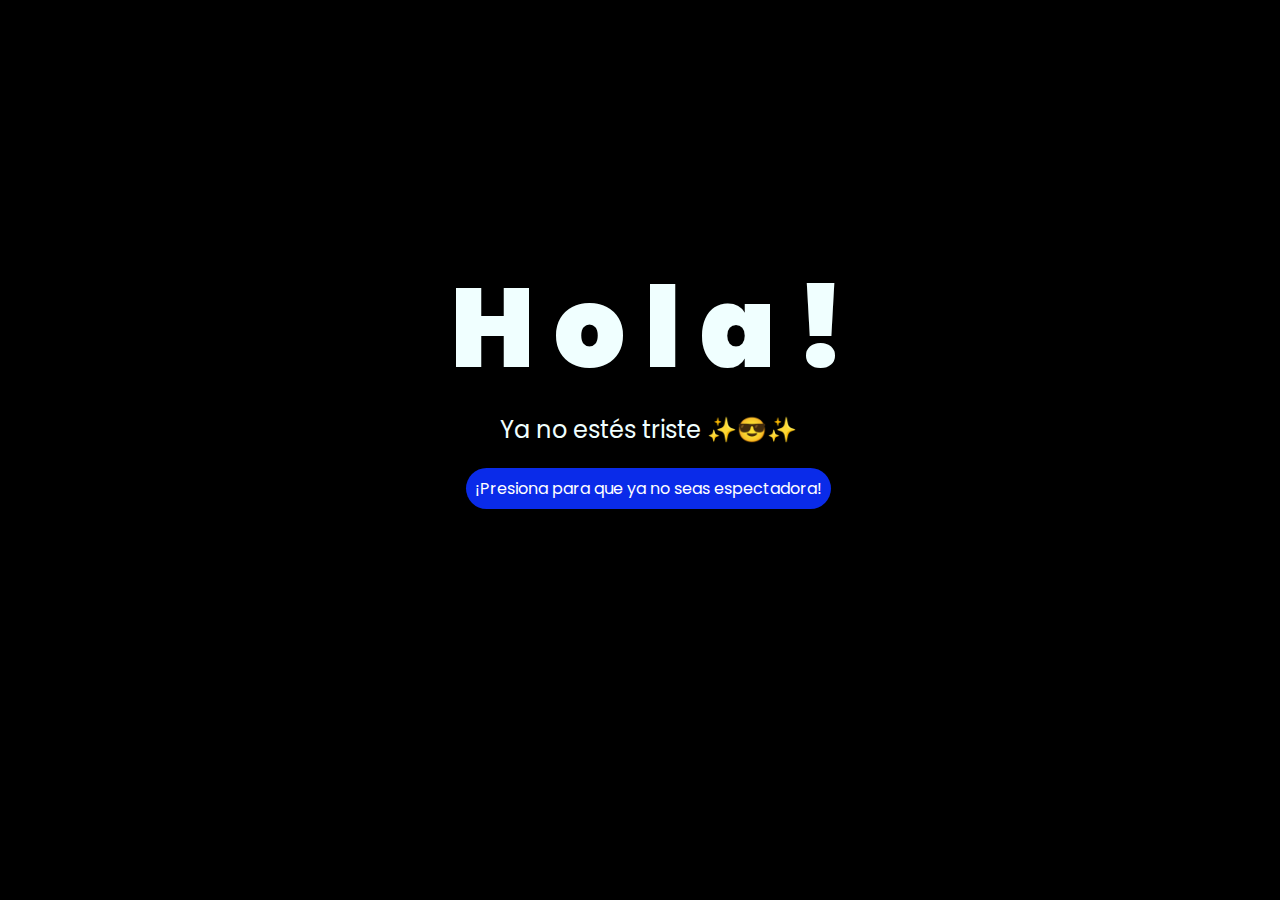
<file: index.html>
<!DOCTYPE html>
<html lang="es">

<head>
    <meta charset="UTF-8">
    <meta http-equiv="X-UA-Compatible" content="IE=edge">
    <meta name="viewport" content="width=device-width, initial-scale=1.0">
    <link rel="stylesheet" href="css/style.css">
    <link rel="icon" href="img/flowers.png" type="image/x-icon">
    <title>Flores amarillas</title>
</head>

<body>
    <div class="greetings">
        <span>H</span>
        <span>o</span>
        <span>l</span>
        <span>a</span>
        <span>!</span>
    </div>
    <div class="description">
        <span>Ya no estés triste ✨😎✨</span>
    </div>
    <div class="button">
        <button class="botones">
            <a href="flower.html" style="color: #fff;">¡Presiona para que ya no seas espectadora!</a>
        </button>
    </div>

    <!-- Créditos -->

</body>

</html>
</file>
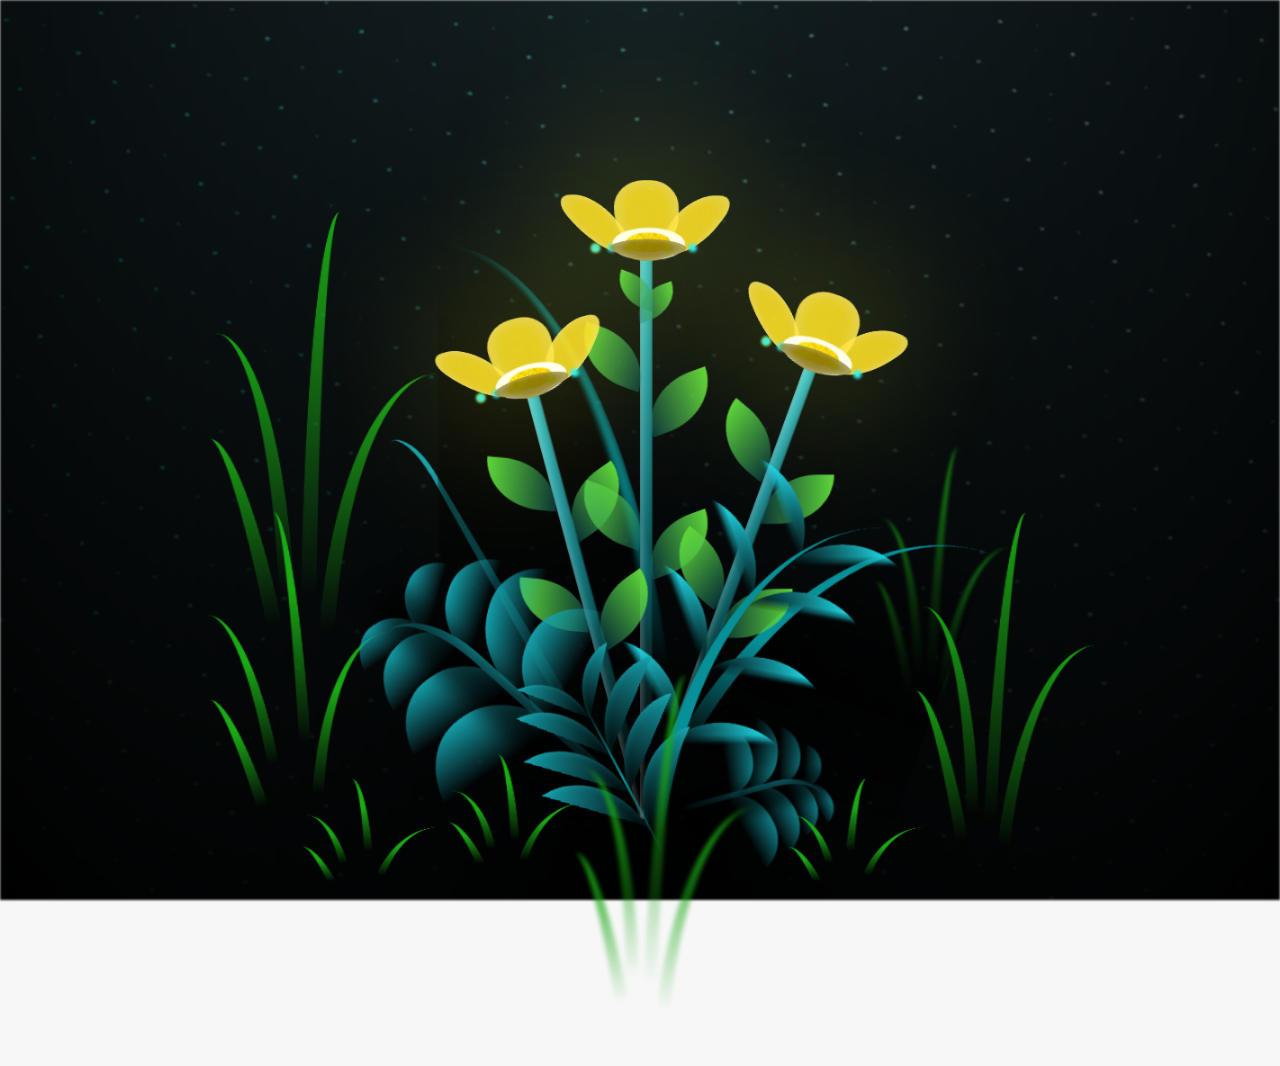
<file: flower.html>
<!DOCTYPE html>
<html lang="es">
  <head>
    <meta charset="UTF-8" />
    <meta http-equiv="X-UA-Compatible" content="IE=edge" />
    <meta name="viewport" content="width=device-width, initial-scale=1.0" />
    <link rel="stylesheet" href="css/main.css" />
    <link rel="icon" href="img/flowers.png" type="image/x-icon" />
    <title>Flores amarillas</title>
  </head>
  <body class="container">
    <audio src="./sound/flowers.mp3" autoplay loop></audio>
    <div id="lyrics">

    </div>

    <h1 class="titulo">Muchos pueden dar flores que durarán días,<br> estas, son para siempre 💛<br></h1>
    <div class="night"></div>
    <div class="flowers">
      <div class="flower flower--1">
        <div class="flower__leafs flower__leafs--1">
          <div class="flower__leaf flower__leaf--1"></div>
          <div class="flower__leaf flower__leaf--2"></div>
          <div class="flower__leaf flower__leaf--3"></div>
          <div class="flower__leaf flower__leaf--4"></div>
          <div class="flower__white-circle"></div>

          <div class="flower__light flower__light--1"></div>
          <div class="flower__light flower__light--2"></div>
          <div class="flower__light flower__light--3"></div>
          <div class="flower__light flower__light--4"></div>
          <div class="flower__light flower__light--5"></div>
          <div class="flower__light flower__light--6"></div>
          <div class="flower__light flower__light--7"></div>
          <div class="flower__light flower__light--8"></div>
        </div>
        <div class="flower__line">
          <div class="flower__line__leaf flower__line__leaf--1"></div>
          <div class="flower__line__leaf flower__line__leaf--2"></div>
          <div class="flower__line__leaf flower__line__leaf--3"></div>
          <div class="flower__line__leaf flower__line__leaf--4"></div>
          <div class="flower__line__leaf flower__line__leaf--5"></div>
          <div class="flower__line__leaf flower__line__leaf--6"></div>
        </div>
      </div>

      <div class="flower flower--2">
        <div class="flower__leafs flower__leafs--2">
          <div class="flower__leaf flower__leaf--1"></div>
          <div class="flower__leaf flower__leaf--2"></div>
          <div class="flower__leaf flower__leaf--3"></div>
          <div class="flower__leaf flower__leaf--4"></div>
          <div class="flower__white-circle"></div>

          <div class="flower__light flower__light--1"></div>
          <div class="flower__light flower__light--2"></div>
          <div class="flower__light flower__light--3"></div>
          <div class="flower__light flower__light--4"></div>
          <div class="flower__light flower__light--5"></div>
          <div class="flower__light flower__light--6"></div>
          <div class="flower__light flower__light--7"></div>
          <div class="flower__light flower__light--8"></div>
        </div>
        <div class="flower__line">
          <div class="flower__line__leaf flower__line__leaf--1"></div>
          <div class="flower__line__leaf flower__line__leaf--2"></div>
          <div class="flower__line__leaf flower__line__leaf--3"></div>
          <div class="flower__line__leaf flower__line__leaf--4"></div>
        </div>
      </div>

      <div class="flower flower--3">
        <div class="flower__leafs flower__leafs--3">
          <div class="flower__leaf flower__leaf--1"></div>
          <div class="flower__leaf flower__leaf--2"></div>
          <div class="flower__leaf flower__leaf--3"></div>
          <div class="flower__leaf flower__leaf--4"></div>
          <div class="flower__white-circle"></div>

          <div class="flower__light flower__light--1"></div>
          <div class="flower__light flower__light--2"></div>
          <div class="flower__light flower__light--3"></div>
          <div class="flower__light flower__light--4"></div>
          <div class="flower__light flower__light--5"></div>
          <div class="flower__light flower__light--6"></div>
          <div class="flower__light flower__light--7"></div>
          <div class="flower__light flower__light--8"></div>
        </div>
        <div class="flower__line">
          <div class="flower__line__leaf flower__line__leaf--1"></div>
          <div class="flower__line__leaf flower__line__leaf--2"></div>
          <div class="flower__line__leaf flower__line__leaf--3"></div>
          <div class="flower__line__leaf flower__line__leaf--4"></div>
        </div>
      </div>

      <div class="grow-ans" style="--d: 1.2s">
        <div class="flower__g-long">
          <div class="flower__g-long__top"></div>
          <div class="flower__g-long__bottom"></div>
        </div>
      </div>

      <div class="growing-grass">
        <div class="flower__grass flower__grass--1">
          <div class="flower__grass--top"></div>
          <div class="flower__grass--bottom"></div>
          <div class="flower__grass__leaf flower__grass__leaf--1"></div>
          <div class="flower__grass__leaf flower__grass__leaf--2"></div>
          <div class="flower__grass__leaf flower__grass__leaf--3"></div>
          <div class="flower__grass__leaf flower__grass__leaf--4"></div>
          <div class="flower__grass__leaf flower__grass__leaf--5"></div>
          <div class="flower__grass__leaf flower__grass__leaf--6"></div>
          <div class="flower__grass__leaf flower__grass__leaf--7"></div>
          <div class="flower__grass__leaf flower__grass__leaf--8"></div>
          <div class="flower__grass__overlay"></div>
        </div>
      </div>

      <div class="growing-grass">
        <div class="flower__grass flower__grass--2">
          <div class="flower__grass--top"></div>
          <div class="flower__grass--bottom"></div>
          <div class="flower__grass__leaf flower__grass__leaf--1"></div>
          <div class="flower__grass__leaf flower__grass__leaf--2"></div>
          <div class="flower__grass__leaf flower__grass__leaf--3"></div>
          <div class="flower__grass__leaf flower__grass__leaf--4"></div>
          <div class="flower__grass__leaf flower__grass__leaf--5"></div>
          <div class="flower__grass__leaf flower__grass__leaf--6"></div>
          <div class="flower__grass__leaf flower__grass__leaf--7"></div>
          <div class="flower__grass__leaf flower__grass__leaf--8"></div>
          <div class="flower__grass__overlay"></div>
        </div>
      </div>

      <div class="grow-ans" style="--d: 2.4s">
        <div class="flower__g-right flower__g-right--1">
          <div class="leaf"></div>
        </div>
      </div>

      <div class="grow-ans" style="--d: 2.8s">
        <div class="flower__g-right flower__g-right--2">
          <div class="leaf"></div>
        </div>
      </div>

      <div class="grow-ans" style="--d: 2.8s">
        <div class="flower__g-front">
          <div
            class="flower__g-front__leaf-wrapper flower__g-front__leaf-wrapper--1"
          >
            <div class="flower__g-front__leaf"></div>
          </div>
          <div
            class="flower__g-front__leaf-wrapper flower__g-front__leaf-wrapper--2"
          >
            <div class="flower__g-front__leaf"></div>
          </div>
          <div
            class="flower__g-front__leaf-wrapper flower__g-front__leaf-wrapper--3"
          >
            <div class="flower__g-front__leaf"></div>
          </div>
          <div
            class="flower__g-front__leaf-wrapper flower__g-front__leaf-wrapper--4"
          >
            <div class="flower__g-front__leaf"></div>
          </div>
          <div
            class="flower__g-front__leaf-wrapper flower__g-front__leaf-wrapper--5"
          >
            <div class="flower__g-front__leaf"></div>
          </div>
          <div
            class="flower__g-front__leaf-wrapper flower__g-front__leaf-wrapper--6"
          >
            <div class="flower__g-front__leaf"></div>
          </div>
          <div
            class="flower__g-front__leaf-wrapper flower__g-front__leaf-wrapper--7"
          >
            <div class="flower__g-front__leaf"></div>
          </div>
          <div
            class="flower__g-front__leaf-wrapper flower__g-front__leaf-wrapper--8"
          >
            <div class="flower__g-front__leaf"></div>
          </div>
          <div class="flower__g-front__line"></div>
        </div>
      </div>

      <div class="grow-ans" style="--d: 3.2s">
        <div class="flower__g-fr">
          <div class="leaf"></div>
          <div class="flower__g-fr__leaf flower__g-fr__leaf--1"></div>
          <div class="flower__g-fr__leaf flower__g-fr__leaf--2"></div>
          <div class="flower__g-fr__leaf flower__g-fr__leaf--3"></div>
          <div class="flower__g-fr__leaf flower__g-fr__leaf--4"></div>
          <div class="flower__g-fr__leaf flower__g-fr__leaf--5"></div>
          <div class="flower__g-fr__leaf flower__g-fr__leaf--6"></div>
          <div class="flower__g-fr__leaf flower__g-fr__leaf--7"></div>
          <div class="flower__g-fr__leaf flower__g-fr__leaf--8"></div>
        </div>
      </div>

      <div class="long-g long-g--0">
        <div class="grow-ans" style="--d: 3s">
          <div class="leaf leaf--0"></div>
        </div>
        <div class="grow-ans" style="--d: 2.2s">
          <div class="leaf leaf--1"></div>
        </div>
        <div class="grow-ans" style="--d: 3.4s">
          <div class="leaf leaf--2"></div>
        </div>
        <div class="grow-ans" style="--d: 3.6s">
          <div class="leaf leaf--3"></div>
        </div>
      </div>

      <div class="long-g long-g--1">
        <div class="grow-ans" style="--d: 3.6s">
          <div class="leaf leaf--0"></div>
        </div>
        <div class="grow-ans" style="--d: 3.8s">
          <div class="leaf leaf--1"></div>
        </div>
        <div class="grow-ans" style="--d: 4s">
          <div class="leaf leaf--2"></div>
        </div>
        <div class="grow-ans" style="--d: 4.2s">
          <div class="leaf leaf--3"></div>
        </div>
      </div>

      <div class="long-g long-g--2">
        <div class="grow-ans" style="--d: 4s">
          <div class="leaf leaf--0"></div>
        </div>
        <div class="grow-ans" style="--d: 4.2s">
          <div class="leaf leaf--1"></div>
        </div>
        <div class="grow-ans" style="--d: 4.4s">
          <div class="leaf leaf--2"></div>
        </div>
        <div class="grow-ans" style="--d: 4.6s">
          <div class="leaf leaf--3"></div>
        </div>
      </div>

      <div class="long-g long-g--3">
        <div class="grow-ans" style="--d: 4s">
          <div class="leaf leaf--0"></div>
        </div>
        <div class="grow-ans" style="--d: 4.2s">
          <div class="leaf leaf--1"></div>
        </div>
        <div class="grow-ans" style="--d: 3s">
          <div class="leaf leaf--2"></div>
        </div>
        <div class="grow-ans" style="--d: 3.6s">
          <div class="leaf leaf--3"></div>
        </div>
      </div>

      <div class="long-g long-g--4">
        <div class="grow-ans" style="--d: 4s">
          <div class="leaf leaf--0"></div>
        </div>
        <div class="grow-ans" style="--d: 4.2s">
          <div class="leaf leaf--1"></div>
        </div>
        <div class="grow-ans" style="--d: 3s">
          <div class="leaf leaf--2"></div>
        </div>
        <div class="grow-ans" style="--d: 3.6s">
          <div class="leaf leaf--3"></div>
        </div>
      </div>

      <div class="long-g long-g--5">
        <div class="grow-ans" style="--d: 4s">
          <div class="leaf leaf--0"></div>
        </div>
        <div class="grow-ans" style="--d: 4.2s">
          <div class="leaf leaf--1"></div>
        </div>
        <div class="grow-ans" style="--d: 3s">
          <div class="leaf leaf--2"></div>
        </div>
        <div class="grow-ans" style="--d: 3.6s">
          <div class="leaf leaf--3"></div>
        </div>
      </div>

      <div class="long-g long-g--6">
        <div class="grow-ans" style="--d: 4.2s">
          <div class="leaf leaf--0"></div>
        </div>
        <div class="grow-ans" style="--d: 4.4s">
          <div class="leaf leaf--1"></div>
        </div>
        <div class="grow-ans" style="--d: 4.6s">
          <div class="leaf leaf--2"></div>
        </div>
        <div class="grow-ans" style="--d: 4.8s">
          <div class="leaf leaf--3"></div>
        </div>
      </div>

      <div class="long-g long-g--7">
        <div class="grow-ans" style="--d: 3s">
          <div class="leaf leaf--0"></div>
        </div>
        <div class="grow-ans" style="--d: 3.2s">
          <div class="leaf leaf--1"></div>
        </div>
        <div class="grow-ans" style="--d: 3.5s">
          <div class="leaf leaf--2"></div>
        </div>
        <div class="grow-ans" style="--d: 3.6s">
          <div class="leaf leaf--3"></div>
        </div>
      </div>
    </div>
    <script src="anim.js"></script>
    <script src="main.js"></script>
  </body>
</html>
</file>
<file: css/style.css>
@import url('https://fonts.googleapis.com/css2?family=Poppins:ital,wght@0,500;1,900&display=swap');
*{
    font-family: 'Poppins',cursive;
}
body{
    color: azure;
    width: 100%;
    height: 82vh;
    display: flex;
    flex-direction: column;
    align-items: center;
    justify-content: center;
    background-color: black;
    /* padding-top: -30; */
}

.botones{
    padding: 9px;
    border-radius: 80px;
    background-color: transparent;
    border: none;
}

.botones a{
    background-color: #0a2be9;
    padding: 9px;
    border-radius: 80px;
    -webkit-border-radius: 80px;
    -moz-border-radius: 80px;
    -ms-border-radius: 80px;
    -o-border-radius: 80px;

}

.botones a:focus{
    background-color: rgb(50, 194, 194);
}

.greetings{
    font-size: 7rem;
    font-weight: 900;
}
.greetings > span{
    animation: glow 2.5s ease-in-out infinite;
}
@keyframes glow{
    0%, 100%{
        color: #fff;
        text-shadow: 0 0 12px #39c6d6, 0 0 50px #39c6d6, 0 0 100px #39c6d6;
    }
    10%, 90%{
        color: #111;
        text-shadow: none;
    }
}
.greetings > span:nth-child(2){
    animation-delay: .2s ;
}
.greetings > span:nth-child(3){
    animation-delay: .4s ;
}
.greetings > span:nth-child(4){
    animation-delay: .6s;
}
.greetings > span:nth-child(5){
    animation-delay: .8s;
}
.greetings > span:nth-child(6){
    animation-delay: 1s;
}

.description{
    font-size: 1.5rem;
    margin-bottom: 20px;
}

.button a{
    text-decoration: none;
    font-size: 1rem;
    color: #111;
}

@media screen and (max-width:574px){
    .greetings{
        display: block;
        font-size: 4rem;
        font-weight: 800;
        text-align: center;
    }
    .description{
        font-size: 2rem;
    }
    
    .button a{
        font-size: 1rem;
    }
}
</file>
<file: css/main.css>
*,
*::after,
*::before {
  padding: 0;
  margin: 0;
  box-sizing: border-box;
}

:root {
  --dark-color: #000;
}

body {
  display: flex;
  align-items: flex-end;
  justify-content: center;
  min-height: 100vh;
  background-color: var(--dark-color);
  overflow: hidden;
  perspective: 1000px;
}

#lyrics {
  font-size: 28px;
  font-family: "Franklin Gothic Medium", "Arial Narrow", Arial, sans-serif;
  color: white;
  position: absolute;
  margin-bottom: 20%;
  z-index: 1;
  font-weight: bold;
  letter-spacing: 4px;
}
@media only screen and (max-width: 600px) {
  /* Estilos específicos para dispositivos con un ancho máximo de 600px */
  #lyrics {
      font-size: 14px; /* Reduce el tamaño del texto para dispositivos más pequeños */
      margin-bottom: 530px;
      letter-spacing: 3px;
  }

}
.titulo {
  margin-bottom: 500px;
  font-family: "Arial Narrow", Arial, sans-serif;
  color: #fcf3cf;
  font-size: 20px;
  position: absolute;
  font-weight: bold;
  letter-spacing: 14px;
  opacity: 0;
  animation: fadeIn 3s ease-in-out forwards;
  text-align: center;
}
@keyframes fadeIn {
  from {
    opacity: 0;
  }
  to {
    opacity: 1;
  }
}

.night {
  z-index: -1;
  position: absolute;
  left: 50%;
  top: 0;
  transform: translateX(-50%);
  width: 100%;
  height: 100%;
  filter: blur(0.1vmin);
  background-image: radial-gradient(
      ellipse at top,
      transparent 0%,
      var(--dark-color)
    ),
    radial-gradient(
      ellipse at bottom,
      var(--dark-color),
      rgba(145, 233, 255, 0.2)
    ),
    repeating-linear-gradient(
      220deg,
      rgb(0, 0, 0) 0px,
      rgb(0, 0, 0) 19px,
      transparent 19px,
      transparent 22px
    ),
    repeating-linear-gradient(
      189deg,
      rgb(0, 0, 0) 0px,
      rgb(0, 0, 0) 19px,
      transparent 19px,
      transparent 22px
    ),
    repeating-linear-gradient(
      148deg,
      rgb(0, 0, 0) 0px,
      rgb(0, 0, 0) 19px,
      transparent 19px,
      transparent 22px
    ),
    linear-gradient(90deg, rgb(0, 255, 250), rgb(240, 240, 240));
}

.flowers {
  position: relative;
  transform: scale(0.9);
  /*margin-bottom: 100px;
  */
}

@media only screen and (max-width: 600px) {
  /* Estilos específicos para dispositivos con un ancho máximo de 600px */
.flowers {
      font-size: 14px;
      margin-bottom: 35%;
      letter-spacing: 3px;
      transform: scale(1.0);
}

}

.flower {
  position: absolute;
  bottom: 10vmin;
  transform-origin: bottom center;
  z-index: 10;
  --fl-speed: 0.8s;
}
.flower--1 {
  -webkit-animation: moving-flower-1 4s linear infinite;
  animation: moving-flower-1 4s linear infinite;
}
.flower--1 .flower__line {
  height: 70vmin;
  -webkit-animation-delay: 0.3s;
  animation-delay: 0.3s;
}
.flower--1 .flower__line__leaf--1 {
  -webkit-animation: blooming-leaf-right var(--fl-speed) 1.6s backwards;
  animation: blooming-leaf-right var(--fl-speed) 1.6s backwards;
}
.flower--1 .flower__line__leaf--2 {
  -webkit-animation: blooming-leaf-right var(--fl-speed) 1.4s backwards;
  animation: blooming-leaf-right var(--fl-speed) 1.4s backwards;
}
.flower--1 .flower__line__leaf--3 {
  -webkit-animation: blooming-leaf-left var(--fl-speed) 1.2s backwards;
  animation: blooming-leaf-left var(--fl-speed) 1.2s backwards;
}
.flower--1 .flower__line__leaf--4 {
  -webkit-animation: blooming-leaf-left var(--fl-speed) 1s backwards;
  animation: blooming-leaf-left var(--fl-speed) 1s backwards;
}
.flower--1 .flower__line__leaf--5 {
  -webkit-animation: blooming-leaf-right var(--fl-speed) 1.8s backwards;
  animation: blooming-leaf-right var(--fl-speed) 1.8s backwards;
}
.flower--1 .flower__line__leaf--6 {
  -webkit-animation: blooming-leaf-left var(--fl-speed) 2s backwards;
  animation: blooming-leaf-left var(--fl-speed) 2s backwards;
}
.flower--2 {
  left: 50%;
  transform: rotate(20deg);
  -webkit-animation: moving-flower-2 4s linear infinite;
  animation: moving-flower-2 4s linear infinite;
}
.flower--2 .flower__line {
  height: 60vmin;
  -webkit-animation-delay: 0.6s;
  animation-delay: 0.6s;
}
.flower--2 .flower__line__leaf--1 {
  -webkit-animation: blooming-leaf-right var(--fl-speed) 1.9s backwards;
  animation: blooming-leaf-right var(--fl-speed) 1.9s backwards;
}
.flower--2 .flower__line__leaf--2 {
  -webkit-animation: blooming-leaf-right var(--fl-speed) 1.7s backwards;
  animation: blooming-leaf-right var(--fl-speed) 1.7s backwards;
}
.flower--2 .flower__line__leaf--3 {
  -webkit-animation: blooming-leaf-left var(--fl-speed) 1.5s backwards;
  animation: blooming-leaf-left var(--fl-speed) 1.5s backwards;
}
.flower--2 .flower__line__leaf--4 {
  -webkit-animation: blooming-leaf-left var(--fl-speed) 1.3s backwards;
  animation: blooming-leaf-left var(--fl-speed) 1.3s backwards;
}
.flower--3 {
  left: 50%;
  transform: rotate(-15deg);
  -webkit-animation: moving-flower-3 4s linear infinite;
  animation: moving-flower-3 4s linear infinite;
}
.flower--3 .flower__line {
  -webkit-animation-delay: 0.9s;
  animation-delay: 0.9s;
}
.flower--3 .flower__line__leaf--1 {
  -webkit-animation: blooming-leaf-right var(--fl-speed) 2.5s backwards;
  animation: blooming-leaf-right var(--fl-speed) 2.5s backwards;
}
.flower--3 .flower__line__leaf--2 {
  -webkit-animation: blooming-leaf-right var(--fl-speed) 2.3s backwards;
  animation: blooming-leaf-right var(--fl-speed) 2.3s backwards;
}
.flower--3 .flower__line__leaf--3 {
  -webkit-animation: blooming-leaf-left var(--fl-speed) 2.1s backwards;
  animation: blooming-leaf-left var(--fl-speed) 2.1s backwards;
}
.flower--3 .flower__line__leaf--4 {
  -webkit-animation: blooming-leaf-left var(--fl-speed) 1.9s backwards;
  animation: blooming-leaf-left var(--fl-speed) 1.9s backwards;
}
.flower__leafs {
  position: relative;
  -webkit-animation: blooming-flower 2s backwards;
  animation: blooming-flower 2s backwards;
}
.flower__leafs--1 {
  -webkit-animation-delay: 1.1s;
  animation-delay: 1.1s;
}
.flower__leafs--2 {
  -webkit-animation-delay: 1.4s;
  animation-delay: 1.4s;
}
.flower__leafs--3 {
  -webkit-animation-delay: 1.7s;
  animation-delay: 1.7s;
}
.flower__leafs::after {
  content: "";
  position: absolute;
  left: 0;
  top: 0;
  transform: translate(-50%, -100%);
  width: 8vmin;
  height: 8vmin;
  background-color: #f9fd25;
  /* background-color: #fd2525; */
  filter: blur(10vmin);
}
.flower__leaf {
  position: absolute;
  bottom: 0;
  left: 50%;
  width: 8vmin;
  height: 11vmin;
  border-radius: 51% 49% 47% 53%/44% 45% 55% 69%;
  background-color: #253bfd;
  background-color: #fddd25;
  transform-origin: bottom center;
  opacity: 0.9;
  box-shadow: inset 0 0 2vmin rgba(255, 255, 255, 0.5);
}
.flower__leaf--1 {
  transform: translate(-10%, 1%) rotateY(40deg) rotateX(-50deg);
}
.flower__leaf--2 {
  transform: translate(-50%, -4%) rotateX(40deg);
}
.flower__leaf--3 {
  transform: translate(-90%, 0%) rotateY(45deg) rotateX(50deg);
}
.flower__leaf--4 {
  width: 8vmin;
  height: 8vmin;
  transform-origin: bottom left;
  border-radius: 4vmin 10vmin 4vmin 4vmin;
  transform: translate(0%, 18%) rotateX(70deg) rotate(-43deg);
  background-color: #7c6901;
  z-index: 1;
  opacity: 0.8;
}
.flower__white-circle {
  position: absolute;
  left: -3.5vmin;
  top: -3vmin;
  width: 9vmin;
  height: 4vmin;
  border-radius: 50%;
  background-color: #fff;
}
.flower__white-circle::after {
  content: "";
  position: absolute;
  left: 50%;
  top: 45%;
  transform: translate(-50%, -50%);
  width: 60%;
  height: 60%;
  border-radius: inherit;
  background-image: repeating-linear-gradient(
      135deg,
      rgba(0, 0, 0, 0.03) 0px,
      rgba(0, 0, 0, 0.03) 1px,
      transparent 1px,
      transparent 12px
    ),
    repeating-linear-gradient(
      45deg,
      rgba(0, 0, 0, 0.03) 0px,
      rgba(0, 0, 0, 0.03) 1px,
      transparent 1px,
      transparent 12px
    ),
    repeating-linear-gradient(
      67.5deg,
      rgba(0, 0, 0, 0.03) 0px,
      rgba(0, 0, 0, 0.03) 1px,
      transparent 1px,
      transparent 12px
    ),
    repeating-linear-gradient(
      135deg,
      rgba(0, 0, 0, 0.03) 0px,
      rgba(0, 0, 0, 0.03) 1px,
      transparent 1px,
      transparent 12px
    ),
    repeating-linear-gradient(
      45deg,
      rgba(0, 0, 0, 0.03) 0px,
      rgba(0, 0, 0, 0.03) 1px,
      transparent 1px,
      transparent 12px
    ),
    repeating-linear-gradient(
      112.5deg,
      rgba(0, 0, 0, 0.03) 0px,
      rgba(0, 0, 0, 0.03) 1px,
      transparent 1px,
      transparent 12px
    ),
    repeating-linear-gradient(
      112.5deg,
      rgba(0, 0, 0, 0.03) 0px,
      rgba(0, 0, 0, 0.03) 1px,
      transparent 1px,
      transparent 12px
    ),
    repeating-linear-gradient(
      45deg,
      rgba(0, 0, 0, 0.03) 0px,
      rgba(0, 0, 0, 0.03) 1px,
      transparent 1px,
      transparent 12px
    ),
    repeating-linear-gradient(
      22.5deg,
      rgba(0, 0, 0, 0.03) 0px,
      rgba(0, 0, 0, 0.03) 1px,
      transparent 1px,
      transparent 12px
    ),
    repeating-linear-gradient(
      45deg,
      rgba(0, 0, 0, 0.03) 0px,
      rgba(0, 0, 0, 0.03) 1px,
      transparent 1px,
      transparent 12px
    ),
    repeating-linear-gradient(
      22.5deg,
      rgba(0, 0, 0, 0.03) 0px,
      rgba(0, 0, 0, 0.03) 1px,
      transparent 1px,
      transparent 12px
    ),
    repeating-linear-gradient(
      135deg,
      rgba(0, 0, 0, 0.03) 0px,
      rgba(0, 0, 0, 0.03) 1px,
      transparent 1px,
      transparent 12px
    ),
    repeating-linear-gradient(
      157.5deg,
      rgba(0, 0, 0, 0.03) 0px,
      rgba(0, 0, 0, 0.03) 1px,
      transparent 1px,
      transparent 12px
    ),
    repeating-linear-gradient(
      67.5deg,
      rgba(0, 0, 0, 0.03) 0px,
      rgba(0, 0, 0, 0.03) 1px,
      transparent 1px,
      transparent 12px
    ),
    repeating-linear-gradient(
      67.5deg,
      rgba(0, 0, 0, 0.03) 0px,
      rgba(0, 0, 0, 0.03) 1px,
      transparent 1px,
      transparent 12px
    ),
    linear-gradient(90deg, rgb(255, 235, 18), rgb(255, 206, 0));
}
.flower__line {
  height: 55vmin;
  width: 1.5vmin;
  background-image: linear-gradient(
      to left,
      rgba(0, 0, 0, 0.2),
      transparent,
      rgba(255, 255, 255, 0.2)
    ),
    linear-gradient(to top, transparent 10%, #14757a, #39c6d6);
  box-shadow: inset 0 0 2px rgba(0, 0, 0, 0.5);
  -webkit-animation: grow-flower-tree 4s backwards;
  animation: grow-flower-tree 4s backwards;
}
.flower__line__leaf {
  --w: 7vmin;
  --h: calc(var(--w) + 2vmin);
  position: absolute;
  top: 20%;
  left: 90%;
  width: var(--w);
  height: var(--h);
  border-top-right-radius: var(--h);
  border-bottom-left-radius: var(--h);
  background-image: linear-gradient(to top, rgba(20, 117, 122, 0.4), #5ed639);
}
.flower__line__leaf--1 {
  transform: rotate(70deg) rotateY(30deg);
}
.flower__line__leaf--2 {
  top: 45%;
  transform: rotate(70deg) rotateY(30deg);
}
.flower__line__leaf--3,
.flower__line__leaf--4,
.flower__line__leaf--6 {
  border-top-right-radius: 0;
  border-bottom-left-radius: 0;
  border-top-left-radius: var(--h);
  border-bottom-right-radius: var(--h);
  left: -460%;
  top: 12%;
  transform: rotate(-70deg) rotateY(30deg);
}
.flower__line__leaf--4 {
  top: 40%;
}
.flower__line__leaf--5 {
  top: 0;
  transform-origin: left;
  transform: rotate(70deg) rotateY(30deg) scale(0.6);
}
.flower__line__leaf--6 {
  top: -2%;
  left: -450%;
  transform-origin: right;
  transform: rotate(-70deg) rotateY(30deg) scale(0.6);
}
.flower__light {
  position: absolute;
  bottom: 0vmin;
  width: 1vmin;
  height: 1vmin;
  background-color: rgb(255, 251, 0);
  border-radius: 50%;
  filter: blur(0.2vmin);
  -webkit-animation: light-ans 4s linear infinite backwards;
  animation: light-ans 4s linear infinite backwards;
}
.flower__light:nth-child(odd) {
  background-color: #23f0ff;
}
.flower__light--1 {
  left: -2vmin;
  -webkit-animation-delay: 1s;
  animation-delay: 1s;
}
.flower__light--2 {
  left: 3vmin;
  -webkit-animation-delay: 0.5s;
  animation-delay: 0.5s;
}
.flower__light--3 {
  left: -6vmin;
  -webkit-animation-delay: 0.3s;
  animation-delay: 0.3s;
}
.flower__light--4 {
  left: 6vmin;
  -webkit-animation-delay: 0.9s;
  animation-delay: 0.9s;
}
.flower__light--5 {
  left: -1vmin;
  -webkit-animation-delay: 1.5s;
  animation-delay: 1.5s;
}
.flower__light--6 {
  left: -4vmin;
  -webkit-animation-delay: 3s;
  animation-delay: 3s;
}
.flower__light--7 {
  left: 3vmin;
  -webkit-animation-delay: 2s;
  animation-delay: 2s;
}
.flower__light--8 {
  left: -6vmin;
  -webkit-animation-delay: 3.5s;
  animation-delay: 3.5s;
}
.flower__grass {
  --c: #159faa;
  --line-w: 1.5vmin;
  position: absolute;
  bottom: 12vmin;
  left: -7vmin;
  display: flex;
  flex-direction: column;
  align-items: flex-end;
  z-index: 20;
  transform-origin: bottom center;
  transform: rotate(-48deg) rotateY(40deg);
}
.flower__grass--1 {
  -webkit-animation: moving-grass 2s linear infinite;
  animation: moving-grass 2s linear infinite;
}
.flower__grass--2 {
  left: 2vmin;
  bottom: 10vmin;
  transform: scale(0.5) rotate(75deg) rotateX(10deg) rotateY(-200deg);
  opacity: 0.8;
  z-index: 0;
  -webkit-animation: moving-grass--2 1.5s linear infinite;
  animation: moving-grass--2 1.5s linear infinite;
}
.flower__grass--top {
  width: 7vmin;
  height: 10vmin;
  border-top-right-radius: 100%;
  border-right: var(--line-w) solid var(--c);
  transform-origin: bottom center;
  transform: rotate(-2deg);
}
.flower__grass--bottom {
  margin-top: -2px;
  width: var(--line-w);
  height: 25vmin;
  background-image: linear-gradient(to top, transparent, var(--c));
}
.flower__grass__leaf {
  --size: 10vmin;
  position: absolute;
  width: calc(var(--size) * 2.1);
  height: var(--size);
  border-top-left-radius: var(--size);
  border-top-right-radius: var(--size);
  background-image: linear-gradient(
    to top,
    transparent,
    transparent 30%,
    var(--c)
  );
  z-index: 100;
}
.flower__grass__leaf--1 {
  top: -6%;
  left: 30%;
  --size: 6vmin;
  transform: rotate(-20deg);
  -webkit-animation: growing-grass-ans--1 2s 2.6s backwards;
  animation: growing-grass-ans--1 2s 2.6s backwards;
}
@-webkit-keyframes growing-grass-ans--1 {
  0% {
    transform-origin: bottom left;
    transform: rotate(-20deg) scale(0);
  }
}
@keyframes growing-grass-ans--1 {
  0% {
    transform-origin: bottom left;
    transform: rotate(-20deg) scale(0);
  }
}
.flower__grass__leaf--2 {
  top: -5%;
  left: -110%;
  --size: 6vmin;
  transform: rotate(10deg);
  -webkit-animation: growing-grass-ans--2 2s 2.4s linear backwards;
  animation: growing-grass-ans--2 2s 2.4s linear backwards;
}
@-webkit-keyframes growing-grass-ans--2 {
  0% {
    transform-origin: bottom right;
    transform: rotate(10deg) scale(0);
  }
}
@keyframes growing-grass-ans--2 {
  0% {
    transform-origin: bottom right;
    transform: rotate(10deg) scale(0);
  }
}
.flower__grass__leaf--3 {
  top: 5%;
  left: 60%;
  --size: 8vmin;
  transform: rotate(-18deg) rotateX(-20deg);
  -webkit-animation: growing-grass-ans--3 2s 2.2s linear backwards;
  animation: growing-grass-ans--3 2s 2.2s linear backwards;
}
@-webkit-keyframes growing-grass-ans--3 {
  0% {
    transform-origin: bottom left;
    transform: rotate(-18deg) rotateX(-20deg) scale(0);
  }
}
@keyframes growing-grass-ans--3 {
  0% {
    transform-origin: bottom left;
    transform: rotate(-18deg) rotateX(-20deg) scale(0);
  }
}
.flower__grass__leaf--4 {
  top: 6%;
  left: -135%;
  --size: 8vmin;
  transform: rotate(2deg);
  -webkit-animation: growing-grass-ans--4 2s 2s linear backwards;
  animation: growing-grass-ans--4 2s 2s linear backwards;
}
@-webkit-keyframes growing-grass-ans--4 {
  0% {
    transform-origin: bottom right;
    transform: rotate(2deg) scale(0);
  }
}
@keyframes growing-grass-ans--4 {
  0% {
    transform-origin: bottom right;
    transform: rotate(2deg) scale(0);
  }
}
.flower__grass__leaf--5 {
  top: 20%;
  left: 60%;
  --size: 10vmin;
  transform: rotate(-24deg) rotateX(-20deg);
  -webkit-animation: growing-grass-ans--5 2s 1.8s linear backwards;
  animation: growing-grass-ans--5 2s 1.8s linear backwards;
}
@-webkit-keyframes growing-grass-ans--5 {
  0% {
    transform-origin: bottom left;
    transform: rotate(-24deg) rotateX(-20deg) scale(0);
  }
}
@keyframes growing-grass-ans--5 {
  0% {
    transform-origin: bottom left;
    transform: rotate(-24deg) rotateX(-20deg) scale(0);
  }
}
.flower__grass__leaf--6 {
  top: 22%;
  left: -180%;
  --size: 10vmin;
  transform: rotate(10deg);
  -webkit-animation: growing-grass-ans--6 2s 1.6s linear backwards;
  animation: growing-grass-ans--6 2s 1.6s linear backwards;
}
@-webkit-keyframes growing-grass-ans--6 {
  0% {
    transform-origin: bottom right;
    transform: rotate(10deg) scale(0);
  }
}
@keyframes growing-grass-ans--6 {
  0% {
    transform-origin: bottom right;
    transform: rotate(10deg) scale(0);
  }
}
.flower__grass__leaf--7 {
  top: 39%;
  left: 70%;
  --size: 10vmin;
  transform: rotate(-10deg);
  -webkit-animation: growing-grass-ans--7 2s 1.4s linear backwards;
  animation: growing-grass-ans--7 2s 1.4s linear backwards;
}
@-webkit-keyframes growing-grass-ans--7 {
  0% {
    transform-origin: bottom left;
    transform: rotate(-10deg) scale(0);
  }
}
@keyframes growing-grass-ans--7 {
  0% {
    transform-origin: bottom left;
    transform: rotate(-10deg) scale(0);
  }
}
.flower__grass__leaf--8 {
  top: 40%;
  left: -215%;
  --size: 11vmin;
  transform: rotate(10deg);
  -webkit-animation: growing-grass-ans--8 2s 1.2s linear backwards;
  animation: growing-grass-ans--8 2s 1.2s linear backwards;
}
@-webkit-keyframes growing-grass-ans--8 {
  0% {
    transform-origin: bottom right;
    transform: rotate(10deg) scale(0);
  }
}
@keyframes growing-grass-ans--8 {
  0% {
    transform-origin: bottom right;
    transform: rotate(10deg) scale(0);
  }
}
.flower__grass__overlay {
  position: absolute;
  top: -10%;
  right: 0%;
  width: 100%;
  height: 100%;
  background-color: rgba(0, 0, 0, 0.6);
  filter: blur(1.5vmin);
  z-index: 100;
}
.flower__g-long {
  --w: 2vmin;
  --h: 6vmin;
  --c: #159faa;
  position: absolute;
  bottom: 10vmin;
  left: -3vmin;
  transform-origin: bottom center;
  transform: rotate(-30deg) rotateY(-20deg);
  display: flex;
  flex-direction: column;
  align-items: flex-end;
  -webkit-animation: flower-g-long-ans 3s linear infinite;
  animation: flower-g-long-ans 3s linear infinite;
}
@-webkit-keyframes flower-g-long-ans {
  0%,
  100% {
    transform: rotate(-30deg) rotateY(-20deg);
  }
  50% {
    transform: rotate(-32deg) rotateY(-20deg);
  }
}
@keyframes flower-g-long-ans {
  0%,
  100% {
    transform: rotate(-30deg) rotateY(-20deg);
  }
  50% {
    transform: rotate(-32deg) rotateY(-20deg);
  }
}
.flower__g-long__top {
  top: calc(var(--h) * -1);
  width: calc(var(--w) + 1vmin);
  height: var(--h);
  border-top-right-radius: 100%;
  border-right: 0.7vmin solid var(--c);
  transform: translate(-0.7vmin, 1vmin);
}
.flower__g-long__bottom {
  width: var(--w);
  height: 50vmin;
  transform-origin: bottom center;
  background-image: linear-gradient(to top, transparent 30%, var(--c));
  box-shadow: inset 0 0 2px rgba(0, 0, 0, 0.5);
  -webkit-clip-path: polygon(35% 0, 65% 1%, 100% 100%, 0% 100%);
  clip-path: polygon(35% 0, 65% 1%, 100% 100%, 0% 100%);
}
.flower__g-right {
  position: absolute;
  bottom: 6vmin;
  left: -2vmin;
  transform-origin: bottom left;
  transform: rotate(20deg);
}
.flower__g-right .leaf {
  width: 30vmin;
  height: 50vmin;
  border-top-left-radius: 100%;
  border-left: 2vmin solid #079097;
  background-image: linear-gradient(
    to bottom,
    transparent,
    var(--dark-color) 60%
  );
  -webkit-mask-image: linear-gradient(to top, transparent 30%, #079097 60%);
}
.flower__g-right--1 {
  -webkit-animation: flower-g-right-ans 2.5s linear infinite;
  animation: flower-g-right-ans 2.5s linear infinite;
}
.flower__g-right--2 {
  left: 5vmin;
  transform: rotateY(-180deg);
  -webkit-animation: flower-g-right-ans--2 3s linear infinite;
  animation: flower-g-right-ans--2 3s linear infinite;
}
.flower__g-right--2 .leaf {
  height: 75vmin;
  filter: blur(0.3vmin);
  opacity: 0.8;
}
@-webkit-keyframes flower-g-right-ans {
  0%,
  100% {
    transform: rotate(20deg);
  }
  50% {
    transform: rotate(24deg) rotateX(-20deg);
  }
}
@keyframes flower-g-right-ans {
  0%,
  100% {
    transform: rotate(20deg);
  }
  50% {
    transform: rotate(24deg) rotateX(-20deg);
  }
}
@-webkit-keyframes flower-g-right-ans--2 {
  0%,
  100% {
    transform: rotateY(-180deg) rotate(0deg) rotateX(-20deg);
  }
  50% {
    transform: rotateY(-180deg) rotate(6deg) rotateX(-20deg);
  }
}
@keyframes flower-g-right-ans--2 {
  0%,
  100% {
    transform: rotateY(-180deg) rotate(0deg) rotateX(-20deg);
  }
  50% {
    transform: rotateY(-180deg) rotate(6deg) rotateX(-20deg);
  }
}
.flower__g-front {
  position: absolute;
  bottom: 6vmin;
  left: 2.5vmin;
  z-index: 100;
  transform-origin: bottom center;
  transform: rotate(-28deg) rotateY(30deg) scale(1.04);
  -webkit-animation: flower__g-front-ans 2s linear infinite;
  animation: flower__g-front-ans 2s linear infinite;
}
@-webkit-keyframes flower__g-front-ans {
  0%,
  100% {
    transform: rotate(-28deg) rotateY(30deg) scale(1.04);
  }
  50% {
    transform: rotate(-35deg) rotateY(40deg) scale(1.04);
  }
}
@keyframes flower__g-front-ans {
  0%,
  100% {
    transform: rotate(-28deg) rotateY(30deg) scale(1.04);
  }
  50% {
    transform: rotate(-35deg) rotateY(40deg) scale(1.04);
  }
}
.flower__g-front__line {
  width: 0.3vmin;
  height: 20vmin;
  background-image: linear-gradient(
    to top,
    transparent,
    #079097,
    transparent 100%
  );
  position: relative;
}
.flower__g-front__leaf-wrapper {
  position: absolute;
  top: 0;
  left: 0;
  transform-origin: bottom left;
  transform: rotate(10deg);
}
.flower__g-front__leaf-wrapper:nth-child(even) {
  left: 0vmin;
  transform: rotateY(-180deg) rotate(5deg);
  -webkit-animation: flower__g-front__leaf-left-ans 1s ease-in backwards;
  animation: flower__g-front__leaf-left-ans 1s ease-in backwards;
}
.flower__g-front__leaf-wrapper:nth-child(odd) {
  -webkit-animation: flower__g-front__leaf-ans 1s ease-in backwards;
  animation: flower__g-front__leaf-ans 1s ease-in backwards;
}
.flower__g-front__leaf-wrapper--1 {
  top: -8vmin;
  transform: scale(0.7);
  -webkit-animation: flower__g-front__leaf-ans 1s 5.5s ease-in backwards !important;
  animation: flower__g-front__leaf-ans 1s 5.5s ease-in backwards !important;
}
.flower__g-front__leaf-wrapper--2 {
  top: -8vmin;
  transform: rotateY(-180deg) scale(0.7) !important;
  -webkit-animation: flower__g-front__leaf-left-ans-2 1s 4.6s ease-in backwards !important;
  animation: flower__g-front__leaf-left-ans-2 1s 4.6s ease-in backwards !important;
}
.flower__g-front__leaf-wrapper--3 {
  top: -3vmin;
  -webkit-animation: flower__g-front__leaf-ans 1s 4.6s ease-in backwards;
  animation: flower__g-front__leaf-ans 1s 4.6s ease-in backwards;
}
.flower__g-front__leaf-wrapper--4 {
  top: -3vmin;
  transform: rotateY(-180deg) scale(0.9) !important;
  -webkit-animation: flower__g-front__leaf-left-ans-2 1s 4.6s ease-in backwards !important;
  animation: flower__g-front__leaf-left-ans-2 1s 4.6s ease-in backwards !important;
}
@-webkit-keyframes flower__g-front__leaf-left-ans-2 {
  0% {
    transform: rotateY(-180deg) scale(0);
  }
}
@keyframes flower__g-front__leaf-left-ans-2 {
  0% {
    transform: rotateY(-180deg) scale(0);
  }
}
.flower__g-front__leaf-wrapper--5,
.flower__g-front__leaf-wrapper--6 {
  top: 2vmin;
}
.flower__g-front__leaf-wrapper--7,
.flower__g-front__leaf-wrapper--8 {
  top: 6.5vmin;
}
.flower__g-front__leaf-wrapper--2 {
  -webkit-animation-delay: 5.2s !important;
  animation-delay: 5.2s !important;
}
.flower__g-front__leaf-wrapper--3 {
  -webkit-animation-delay: 4.9s !important;
  animation-delay: 4.9s !important;
}
.flower__g-front__leaf-wrapper--5 {
  -webkit-animation-delay: 4.3s !important;
  animation-delay: 4.3s !important;
}
.flower__g-front__leaf-wrapper--6 {
  -webkit-animation-delay: 4.1s !important;
  animation-delay: 4.1s !important;
}
.flower__g-front__leaf-wrapper--7 {
  -webkit-animation-delay: 3.8s !important;
  animation-delay: 3.8s !important;
}
.flower__g-front__leaf-wrapper--8 {
  -webkit-animation-delay: 3.5s !important;
  animation-delay: 3.5s !important;
}
@-webkit-keyframes flower__g-front__leaf-ans {
  0% {
    transform: rotate(10deg) scale(0);
  }
}
@keyframes flower__g-front__leaf-ans {
  0% {
    transform: rotate(10deg) scale(0);
  }
}
@-webkit-keyframes flower__g-front__leaf-left-ans {
  0% {
    transform: rotateY(-180deg) rotate(5deg) scale(0);
  }
}
@keyframes flower__g-front__leaf-left-ans {
  0% {
    transform: rotateY(-180deg) rotate(5deg) scale(0);
  }
}
.flower__g-front__leaf {
  width: 10vmin;
  height: 10vmin;
  border-radius: 100% 0% 0% 100%/100% 100% 0% 0%;
  box-shadow: inset 0 2px 1vmin hsla(184deg, 97%, 58%, 0.2);
  background-image: linear-gradient(
      to bottom left,
      transparent,
      var(--dark-color)
    ),
    linear-gradient(to bottom right, #159faa 50%, transparent 50%, transparent);
  -webkit-mask-image: linear-gradient(
    to bottom right,
    #159faa 50%,
    transparent 50%,
    transparent
  );
  mask-image: linear-gradient(
    to bottom right,
    #159faa 50%,
    transparent 50%,
    transparent
  );
}
.flower__g-fr {
  position: absolute;
  bottom: -4vmin;
  left: vmin;
  transform-origin: bottom left;
  z-index: 10;
  -webkit-animation: flower__g-fr-ans 2s linear infinite;
  animation: flower__g-fr-ans 2s linear infinite;
}
@-webkit-keyframes flower__g-fr-ans {
  0%,
  100% {
    transform: rotate(2deg);
  }
  50% {
    transform: rotate(4deg);
  }
}
@keyframes flower__g-fr-ans {
  0%,
  100% {
    transform: rotate(2deg);
  }
  50% {
    transform: rotate(4deg);
  }
}
.flower__g-fr .leaf {
  width: 30vmin;
  height: 50vmin;
  border-top-left-radius: 100%;
  border-left: 2vmin solid #079097;
  -webkit-mask-image: linear-gradient(to top, transparent 25%, #079097 50%);
  position: relative;
  z-index: 1;
}
.flower__g-fr__leaf {
  position: absolute;
  top: 0;
  left: 0;
  width: 10vmin;
  height: 10vmin;
  border-radius: 100% 0% 0% 100%/100% 100% 0% 0%;
  box-shadow: inset 0 2px 1vmin hsla(184deg, 97%, 58%, 0.2);
  background-image: linear-gradient(
      to bottom left,
      transparent,
      var(--dark-color) 98%
    ),
    linear-gradient(to bottom right, #23f0ff 45%, transparent 50%, transparent);
  -webkit-mask-image: linear-gradient(
    135deg,
    #159faa 40%,
    transparent 50%,
    transparent
  );
}
.flower__g-fr__leaf--1 {
  left: 20vmin;
  transform: rotate(45deg);
  -webkit-animation: flower__g-fr-leaft-ans-1 0.5s 5.2s linear backwards;
  animation: flower__g-fr-leaft-ans-1 0.5s 5.2s linear backwards;
}
@-webkit-keyframes flower__g-fr-leaft-ans-1 {
  0% {
    transform-origin: left;
    transform: rotate(45deg) scale(0);
  }
}
@keyframes flower__g-fr-leaft-ans-1 {
  0% {
    transform-origin: left;
    transform: rotate(45deg) scale(0);
  }
}
.flower__g-fr__leaf--2 {
  left: 12vmin;
  top: -7vmin;
  transform: rotate(25deg) rotateY(-180deg);
  -webkit-animation: flower__g-fr-leaft-ans-6 0.5s 5s linear backwards;
  animation: flower__g-fr-leaft-ans-6 0.5s 5s linear backwards;
}
.flower__g-fr__leaf--3 {
  left: 15vmin;
  top: 6vmin;
  transform: rotate(55deg);
  -webkit-animation: flower__g-fr-leaft-ans-5 0.5s 4.8s linear backwards;
  animation: flower__g-fr-leaft-ans-5 0.5s 4.8s linear backwards;
}
.flower__g-fr__leaf--4 {
  left: 6vmin;
  top: -2vmin;
  transform: rotate(25deg) rotateY(-180deg);
  -webkit-animation: flower__g-fr-leaft-ans-6 0.5s 4.6s linear backwards;
  animation: flower__g-fr-leaft-ans-6 0.5s 4.6s linear backwards;
}
.flower__g-fr__leaf--5 {
  left: 10vmin;
  top: 14vmin;
  transform: rotate(55deg);
  -webkit-animation: flower__g-fr-leaft-ans-5 0.5s 4.4s linear backwards;
  animation: flower__g-fr-leaft-ans-5 0.5s 4.4s linear backwards;
}
@-webkit-keyframes flower__g-fr-leaft-ans-5 {
  0% {
    transform-origin: left;
    transform: rotate(55deg) scale(0);
  }
}
@keyframes flower__g-fr-leaft-ans-5 {
  0% {
    transform-origin: left;
    transform: rotate(55deg) scale(0);
  }
}
.flower__g-fr__leaf--6 {
  left: 0vmin;
  top: 6vmin;
  transform: rotate(25deg) rotateY(-180deg);
  -webkit-animation: flower__g-fr-leaft-ans-6 0.5s 4.2s linear backwards;
  animation: flower__g-fr-leaft-ans-6 0.5s 4.2s linear backwards;
}
@-webkit-keyframes flower__g-fr-leaft-ans-6 {
  0% {
    transform-origin: right;
    transform: rotate(25deg) rotateY(-180deg) scale(0);
  }
}
@keyframes flower__g-fr-leaft-ans-6 {
  0% {
    transform-origin: right;
    transform: rotate(25deg) rotateY(-180deg) scale(0);
  }
}
.flower__g-fr__leaf--7 {
  left: 5vmin;
  top: 22vmin;
  transform: rotate(45deg);
  -webkit-animation: flower__g-fr-leaft-ans-7 0.5s 4s linear backwards;
  animation: flower__g-fr-leaft-ans-7 0.5s 4s linear backwards;
}
@-webkit-keyframes flower__g-fr-leaft-ans-7 {
  0% {
    transform-origin: left;
    transform: rotate(45deg) scale(0);
  }
}
@keyframes flower__g-fr-leaft-ans-7 {
  0% {
    transform-origin: left;
    transform: rotate(45deg) scale(0);
  }
}
.flower__g-fr__leaf--8 {
  left: -4vmin;
  top: 15vmin;
  transform: rotate(15deg) rotateY(-180deg);
  -webkit-animation: flower__g-fr-leaft-ans-8 0.5s 3.8s linear backwards;
  animation: flower__g-fr-leaft-ans-8 0.5s 3.8s linear backwards;
}
@-webkit-keyframes flower__g-fr-leaft-ans-8 {
  0% {
    transform-origin: right;
    transform: rotate(15deg) rotateY(-180deg) scale(0);
  }
}
@keyframes flower__g-fr-leaft-ans-8 {
  0% {
    transform-origin: right;
    transform: rotate(15deg) rotateY(-180deg) scale(0);
  }
}

.long-g {
  position: absolute;
  bottom: 25vmin;
  left: -42vmin;
  transform-origin: bottom left;
}
.long-g--1 {
  bottom: 0vmin;
  transform: scale(0.8) rotate(-5deg);
}
.long-g--1 .leaf {
  -webkit-mask-image: linear-gradient(
    to top,
    transparent 40%,
    #079097 80%
  ) !important;
}
.long-g--1 .leaf--1 {
  --w: 5vmin;
  --h: 60vmin;
  left: -2vmin;
  transform: rotate(3deg) rotateY(-180deg);
}
.long-g--2,
.long-g--3 {
  bottom: -3vmin;
  left: -35vmin;
  transform-origin: center;
  transform: scale(0.6) rotateX(60deg);
}
.long-g--2 .leaf,
.long-g--3 .leaf {
  -webkit-mask-image: linear-gradient(
    to top,
    transparent 50%,
    #079097 80%
  ) !important;
}
.long-g--2 .leaf--1,
.long-g--3 .leaf--1 {
  left: -1vmin;
  transform: rotateY(-180deg);
}
.long-g--3 {
  left: -17vmin;
  bottom: 0vmin;
}
.long-g--3 .leaf {
  -webkit-mask-image: linear-gradient(
    to top,
    transparent 40%,
    #079097 80%
  ) !important;
}
.long-g--4 {
  left: 25vmin;
  bottom: -3vmin;
  transform-origin: center;
  transform: scale(0.6) rotateX(60deg);
}
.long-g--4 .leaf {
  -webkit-mask-image: linear-gradient(
    to top,
    transparent 50%,
    #079097 80%
  ) !important;
}
.long-g--5 {
  left: 42vmin;
  bottom: 0vmin;
  transform: scale(0.8) rotate(2deg);
}
.long-g--6 {
  left: 0vmin;
  bottom: -20vmin;
  z-index: 100;
  filter: blur(0.3vmin);
  transform: scale(0.8) rotate(2deg);
}
.long-g--7 {
  left: 35vmin;
  bottom: 20vmin;
  z-index: -1;
  filter: blur(0.3vmin);
  transform: scale(0.6) rotate(2deg);
  opacity: 0.7;
}
.long-g .leaf {
  --w: 15vmin;
  --h: 40vmin;
  --c: #1aaa15;
  position: absolute;
  bottom: 0;
  width: var(--w);
  height: var(--h);
  border-top-left-radius: 100%;
  border-left: 2vmin solid var(--c);
  -webkit-mask-image: linear-gradient(
    to top,
    transparent 20%,
    var(--dark-color)
  );
  transform-origin: bottom center;
}
.long-g .leaf--0 {
  left: 2vmin;
  -webkit-animation: leaf-ans-1 4s linear infinite;
  animation: leaf-ans-1 4s linear infinite;
}
.long-g .leaf--1 {
  --w: 5vmin;
  --h: 60vmin;
  -webkit-animation: leaf-ans-1 4s linear infinite;
  animation: leaf-ans-1 4s linear infinite;
}
.long-g .leaf--2 {
  --w: 10vmin;
  --h: 40vmin;
  left: -0.5vmin;
  bottom: 5vmin;
  transform-origin: bottom left;
  transform: rotateY(-180deg);
  -webkit-animation: leaf-ans-2 3s linear infinite;
  animation: leaf-ans-2 3s linear infinite;
}
.long-g .leaf--3 {
  --w: 5vmin;
  --h: 30vmin;
  left: -1vmin;
  bottom: 3.2vmin;
  transform-origin: bottom left;
  transform: rotate(-10deg) rotateY(-180deg);
  -webkit-animation: leaf-ans-3 3s linear infinite;
  animation: leaf-ans-3 3s linear infinite;
}

@-webkit-keyframes leaf-ans-1 {
  0%,
  100% {
    transform: rotate(-5deg) scale(1);
  }
  50% {
    transform: rotate(5deg) scale(1.1);
  }
}

@keyframes leaf-ans-1 {
  0%,
  100% {
    transform: rotate(-5deg) scale(1);
  }
  50% {
    transform: rotate(5deg) scale(1.1);
  }
}
@-webkit-keyframes leaf-ans-2 {
  0%,
  100% {
    transform: rotateY(-180deg) rotate(5deg);
  }
  50% {
    transform: rotateY(-180deg) rotate(0deg) scale(1.1);
  }
}
@keyframes leaf-ans-2 {
  0%,
  100% {
    transform: rotateY(-180deg) rotate(5deg);
  }
  50% {
    transform: rotateY(-180deg) rotate(0deg) scale(1.1);
  }
}
@-webkit-keyframes leaf-ans-3 {
  0%,
  100% {
    transform: rotate(-10deg) rotateY(-180deg);
  }
  50% {
    transform: rotate(-20deg) rotateY(-180deg);
  }
}
@keyframes leaf-ans-3 {
  0%,
  100% {
    transform: rotate(-10deg) rotateY(-180deg);
  }
  50% {
    transform: rotate(-20deg) rotateY(-180deg);
  }
}
.grow-ans {
  -webkit-animation: grow-ans 2s var(--d) backwards;
  animation: grow-ans 2s var(--d) backwards;
}

@-webkit-keyframes grow-ans {
  0% {
    transform: scale(0);
    opacity: 0;
  }
}

@keyframes grow-ans {
  0% {
    transform: scale(0);
    opacity: 0;
  }
}
@-webkit-keyframes light-ans {
  0% {
    opacity: 0;
    transform: translateY(0vmin);
  }
  25% {
    opacity: 1;
    transform: translateY(-5vmin) translateX(-2vmin);
  }
  50% {
    opacity: 1;
    transform: translateY(-15vmin) translateX(2vmin);
    filter: blur(0.2vmin);
  }
  75% {
    transform: translateY(-20vmin) translateX(-2vmin);
    filter: blur(0.2vmin);
  }
  100% {
    transform: translateY(-30vmin);
    opacity: 0;
    filter: blur(1vmin);
  }
}
@keyframes light-ans {
  0% {
    opacity: 0;
    transform: translateY(0vmin);
  }
  25% {
    opacity: 1;
    transform: translateY(-5vmin) translateX(-2vmin);
  }
  50% {
    opacity: 1;
    transform: translateY(-15vmin) translateX(2vmin);
    filter: blur(0.2vmin);
  }
  75% {
    transform: translateY(-20vmin) translateX(-2vmin);
    filter: blur(0.2vmin);
  }
  100% {
    transform: translateY(-30vmin);
    opacity: 0;
    filter: blur(1vmin);
  }
}
@-webkit-keyframes moving-flower-1 {
  0%,
  100% {
    transform: rotate(2deg);
  }
  50% {
    transform: rotate(-2deg);
  }
}
@keyframes moving-flower-1 {
  0%,
  100% {
    transform: rotate(2deg);
  }
  50% {
    transform: rotate(-2deg);
  }
}
@-webkit-keyframes moving-flower-2 {
  0%,
  100% {
    transform: rotate(18deg);
  }
  50% {
    transform: rotate(14deg);
  }
}
@keyframes moving-flower-2 {
  0%,
  100% {
    transform: rotate(18deg);
  }
  50% {
    transform: rotate(14deg);
  }
}
@-webkit-keyframes moving-flower-3 {
  0%,
  100% {
    transform: rotate(-18deg);
  }
  50% {
    transform: rotate(-20deg) rotateY(-10deg);
  }
}
@keyframes moving-flower-3 {
  0%,
  100% {
    transform: rotate(-18deg);
  }
  50% {
    transform: rotate(-20deg) rotateY(-10deg);
  }
}
@-webkit-keyframes blooming-leaf-right {
  0% {
    transform-origin: left;
    transform: rotate(70deg) rotateY(30deg) scale(0);
  }
}
@keyframes blooming-leaf-right {
  0% {
    transform-origin: left;
    transform: rotate(70deg) rotateY(30deg) scale(0);
  }
}
@-webkit-keyframes blooming-leaf-left {
  0% {
    transform-origin: right;
    transform: rotate(-70deg) rotateY(30deg) scale(0);
  }
}
@keyframes blooming-leaf-left {
  0% {
    transform-origin: right;
    transform: rotate(-70deg) rotateY(30deg) scale(0);
  }
}
@-webkit-keyframes grow-flower-tree {
  0% {
    height: 0;
    border-radius: 1vmin;
  }
}
@keyframes grow-flower-tree {
  0% {
    height: 0;
    border-radius: 1vmin;
  }
}
@-webkit-keyframes blooming-flower {
  0% {
    transform: scale(0);
  }
}
@keyframes blooming-flower {
  0% {
    transform: scale(0);
  }
}
@-webkit-keyframes moving-grass {
  0%,
  100% {
    transform: rotate(-48deg) rotateY(40deg);
  }
  50% {
    transform: rotate(-50deg) rotateY(40deg);
  }
}
@keyframes moving-grass {
  0%,
  100% {
    transform: rotate(-48deg) rotateY(40deg);
  }
  50% {
    transform: rotate(-50deg) rotateY(40deg);
  }
}
@-webkit-keyframes moving-grass--2 {
  0%,
  100% {
    transform: scale(0.5) rotate(75deg) rotateX(10deg) rotateY(-200deg);
  }
  50% {
    transform: scale(0.5) rotate(79deg) rotateX(10deg) rotateY(-200deg);
  }
}
@keyframes moving-grass--2 {
  0%,
  100% {
    transform: scale(0.5) rotate(75deg) rotateX(10deg) rotateY(-200deg);
  }
  50% {
    transform: scale(0.5) rotate(79deg) rotateX(10deg) rotateY(-200deg);
  }
}
.growing-grass {
  -webkit-animation: growing-grass-ans 1s 2s backwards;
  animation: growing-grass-ans 1s 2s backwards;
}

@-webkit-keyframes growing-grass-ans {
  0% {
    transform: scale(0);
  }
}

@keyframes growing-grass-ans {
  0% {
    transform: scale(0);
  }
}
.container * {
  -webkit-animation-play-state: paused !important;
  animation-play-state: paused !important;
} /*# sourceMappingURL=main.css.map */


/* Reset de estilos básicos */
body, h1, p {
  margin: 0;
  padding: 0;
}

/* Estilos generales */
body {
  font-family: 'Arial', sans-serif;
  background-color: #f7f7f7;
  color: #333;
}

.container {
  max-width: 1200px;
  margin: 0 auto;
  padding: 20px;
}

h1 {
  font-size: 2em;
  line-height: 1.5;
  margin-bottom: 20px;
}

/* Media Queries para tamaños de pantalla diferentes */
@media screen and (max-width: 600px) {
  /* Estilos para pantallas pequeñas */
  h1 {
      font-size: 1.5em;
  }
}

@media screen and (min-width: 601px) and (max-width: 1024px) {
  /* Estilos para pantallas medianas */
  h1 {
      font-size: 1.8em;
  }
}

@media screen and (min-width: 1025px) {
  /* Estilos para pantallas grandes */
  h1 {
      font-size: 2em;
  }
}

/* Agregar más estilos según sea necesario */
</file>
